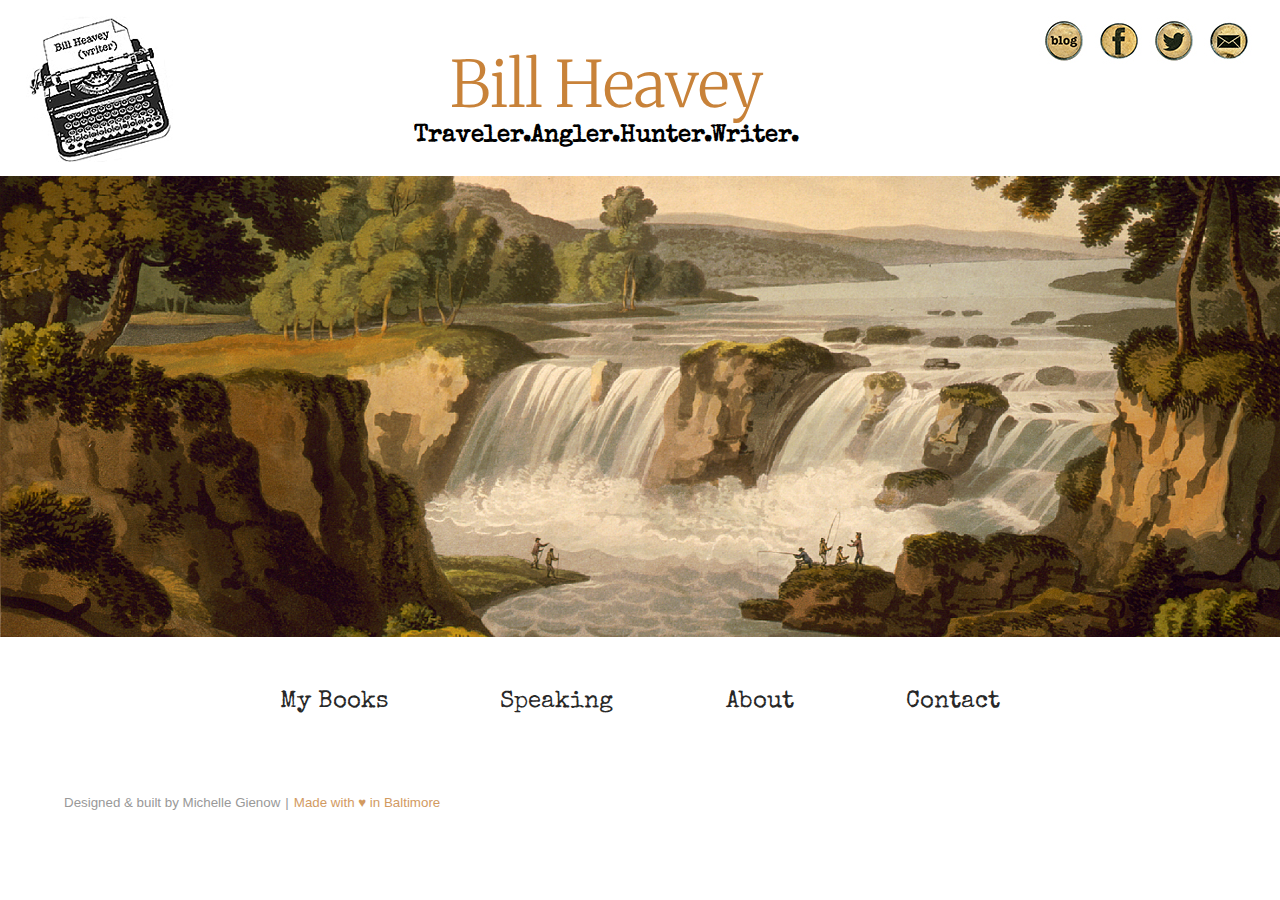
<file: index.html>
<!DOCTYPE html>
<html>
  <head>
    <title>Bill Heavey, Writer</title>
    <meta name="description" content="A portfolio of Bill Heavey's writing, books, speaking engagements, and other preoccupations.">
    <link id="favicon" rel="icon" href="assets/TyperIcon.png" type="image/x-icon">
    <meta charset="utf-8">
    <meta http-equiv="X-UA-Compatible" content="IE=edge">
    <meta name="viewport" content="width=device-width, initial-scale=1">
    <link rel="stylesheet" href="style.css">
    <link href="https://fonts.googleapis.com/css?family=Merriweather|Special+Elite" rel="stylesheet">
  </head>
  <body>

  <!--  HEADER -->

    <header>
      <div>
        <img id="logo" src="assets/HeaveyLogoSmall4.jpg" />
      </div>
      <div id="hero">
        <div id="subHero"><h1>Bill Heavey</h1></div>
        <h2>Traveler.Angler.Hunter.Writer.</h2>
      </div>
      <div>
          <a class="socialIcons" href="http://www.fieldandstream.com/blogs/a-sportsmans-life" target="blank"> <img class = "social" src="assets/blog.jpg" /></a>
          <a class="socialIcons" href="https://www.facebook.com/billheaveywrites/" target="_blank"><img class="social" src="assets/facebook.jpg" /></a>
          <a class="socialIcons" href="https://twitter.com/bill_heavey" target="_blank"><img class= "social" src="assets/twitter.jpg" /></a>
          <a class="socialIcons" href="mailto:bill@billheavey.com">  <img class = "social" src="assets/email.jpg" /></a>
      </div>
    </header>

    <!-- +++ SPLASH +++  -->
  <div id="splash">
    <img id="potomac" src="assets/potomac222.jpg" />
     <nav>
        <a href="myBooks.html">My Books</a>
        <a href="speaking.html">Speaking</a>
        <a href="about.html">About</a>
        <a href="contact.html">Contact</a>
     </nav>
  </div>

    <!-- FOOTER -->

<footer>
  <div id="designedBy">
    <p id="noPipe"> Designed &amp; built by Michelle Gienow      </p>
    <p><a href="http://madewithloveinbaltimore.org">  Made with &hearts; in Baltimore</a></p>
  </div>
</footer>

</body>

</html>
</file>
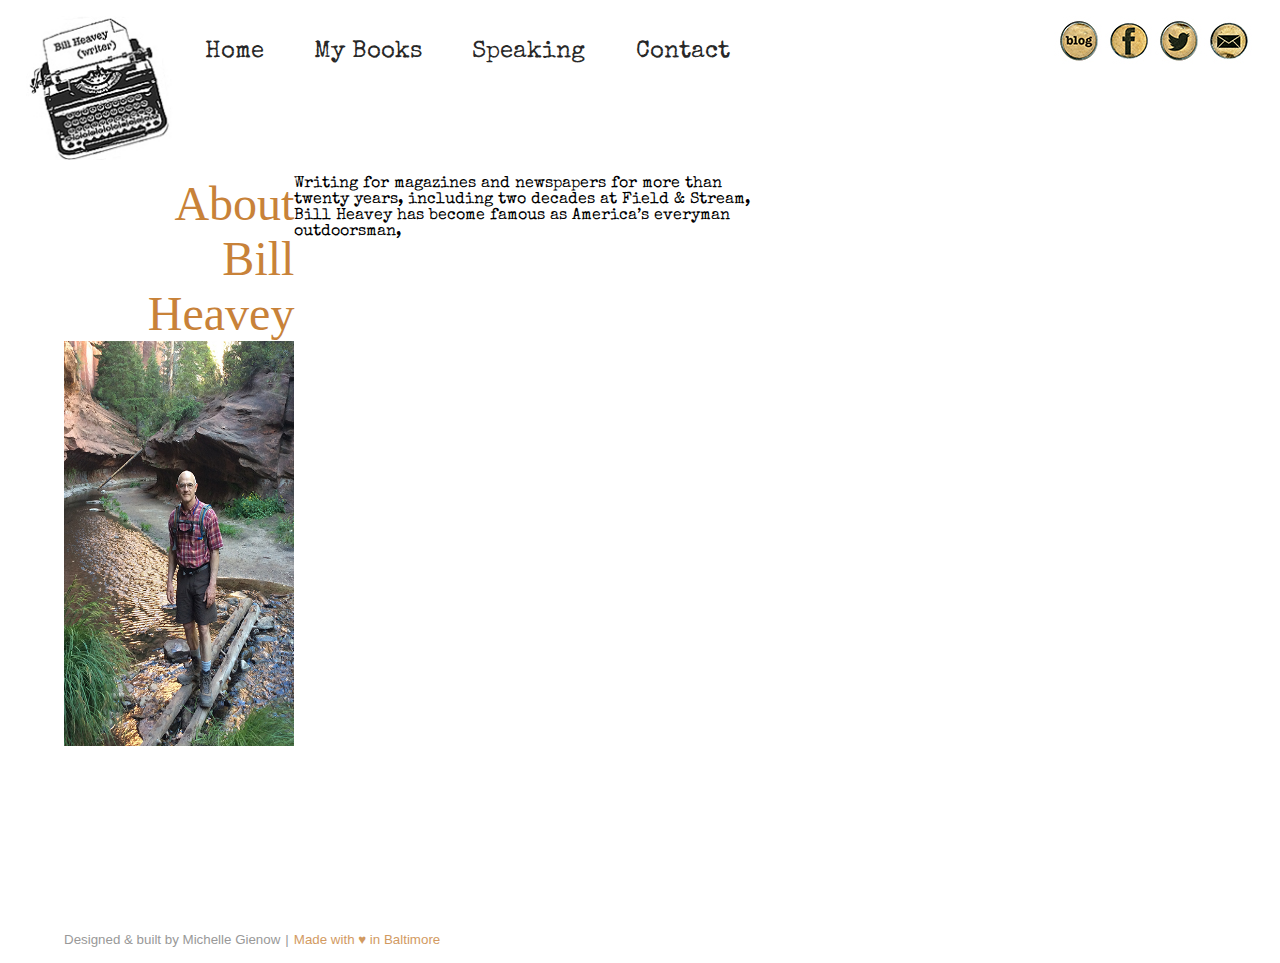
<file: about.html>
<!DOCTYPE html>
<html>
  <head>
    <title>Bill Heavey: Speaking</title>
    <meta name="description" content="A portfolio of Bill Heavey's writing, books, speaking engagements, and other preoccupations.">
    <link id="favicon" rel="icon" href="assets/TyperIcon.png" type="image/x-icon">
    <meta charset="utf-8">
    <meta http-equiv="X-UA-Compatible" content="IE=edge">
    <meta name="viewport" content="width=device-width, initial-scale=1">
    <link rel="stylesheet" href="style.css">
    <link href="https://fonts.googleapis.com/css?family=Open+Sans|Special+Elite" rel="stylesheet">
  </head>
  <body class="sticky">

      <header class="stickyHeader">
        <div id="logoNav">
          <div id="subLogo">
            <img src="assets/HeaveyLogoSmall4.jpg"/>
          </div>
          <div id="subNav">
            <a href="index.html">Home</a>
            <a href="myBooks.html">My Books</a>
            <a href="speaking.html">Speaking</a>
            <a href="contact.html">Contact</a>
         </div>
        </div>

          <div id="socialIcons">
              <a class="socialIcons" href="http://www.fieldandstream.com/blogs/a-sportsmans-life" target="blank"> <img class = "social2" src="assets/blog.jpg" /></a>
            <a class="socialIcons" href="https://www.facebook.com/billheaveywrites/" target ="blank"><img class="social2" src="assets/facebook.jpg" /></a>
            <a class="socialIcons" href="https://twitter.com/bill_heavey" target="blank"><img class="social2" src="assets/twitter.jpg" /></a>
            <a class="socialIcons" href="mailto:bill@billheavey.com" >  <img class="social2" src="assets/email.jpg" /></a>
          </div>
      </header>

  <main class="stickyMain" id="aboutMain">
    <div id="aboutHero">
     <h1>About<br> Bill<br> Heavey</h1>
      <img id="oakCreek" src="assets/OakCreekWeb.jpg" />
    </div>
    <p id="bioText">
      Writing for magazines and newspapers for more than twenty years, including two decades at Field & Stream, Bill Heavey has become famous as America’s everyman outdoorsman,
    </p>


  </main>



<footer class="stickyFooter">
  <div id="designedBy">
    <p id="noPipe"> Designed &amp; built by Michelle Gienow      </p>
    <p><a href="http://madewithloveinbaltimore.org">  Made with &hearts; in Baltimore</a></p>
  </div>
</footer>

</body>
</html>
</file>
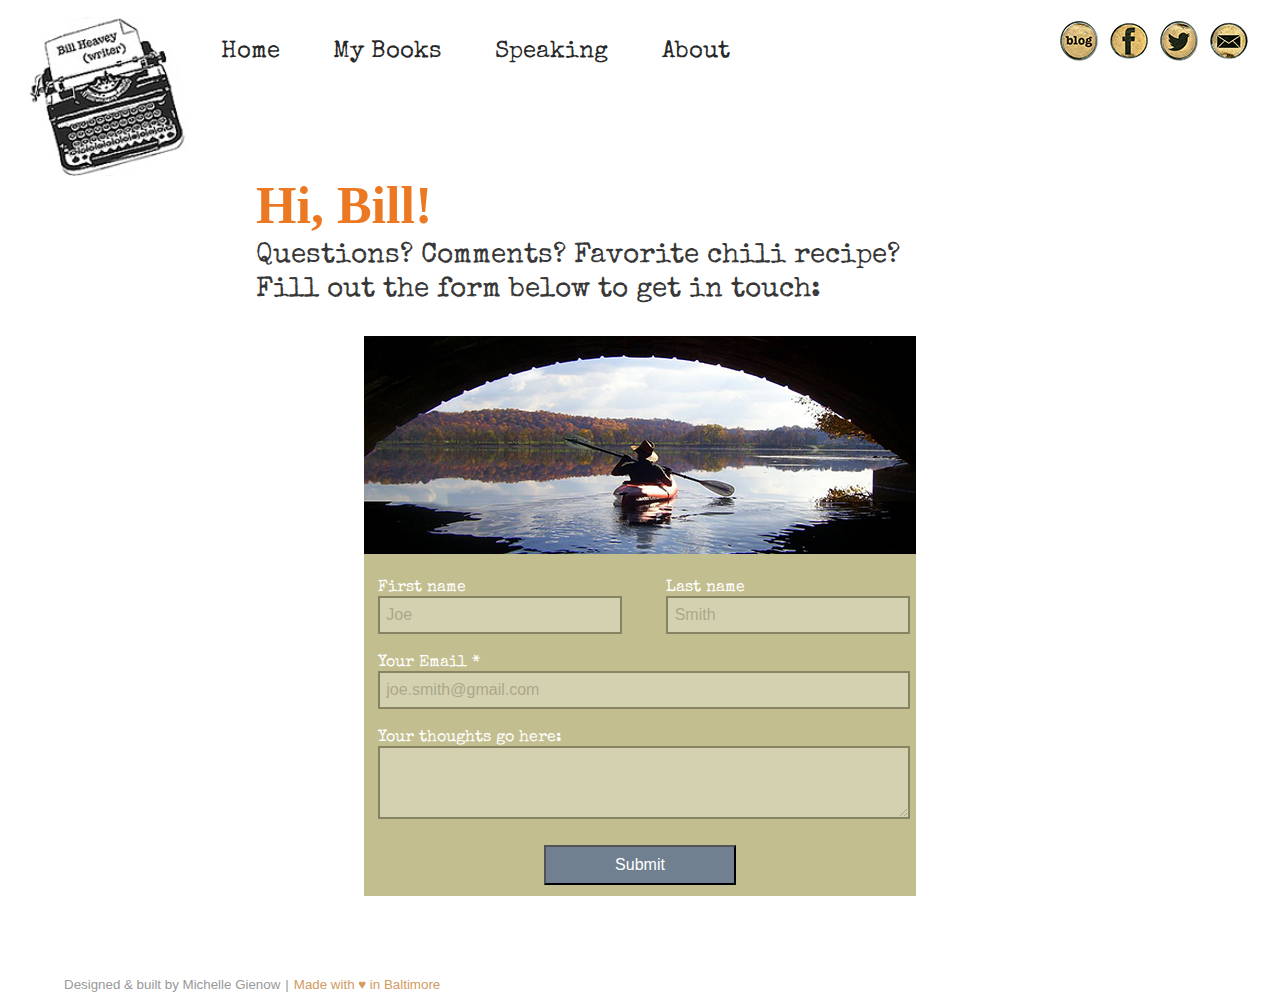
<file: contact.html>
<!DOCTYPE html>
<html>
  <head>
    <title>Bill Heavey: Contact</title>
    <meta name="description" content="A portfolio of Bill Heavey's writing, books, speaking engagements, and other preoccupations.">
    <link id="favicon" rel="icon" href="assets/TyperIcon.png" type="image/x-icon">
    <meta charset="utf-8">
    <meta http-equiv="X-UA-Compatible" content="IE=edge">
    <meta name="viewport" content="width=device-width, initial-scale=1">
    <link rel="stylesheet" href="style.css">
    <link href="https://fonts.googleapis.com/css?family=Open+Sans|Special+Elite" rel="stylesheet">
  </head>
  <body>
  <div id="contact">
      <header>
        <div id="logoNav1">
          <div id="subLogo">
            <img src="assets/HeaveyLogoSmall4.jpg"/>
          </div>
          <div id="subNav">
            <a href="index.html">Home</a>
            <a href="myBooks.html">My Books</a>
            <a href="speaking.html">Speaking</a>
            <a href="about.html">About</a>

         </div>
        </div>

          <div id="socialIcons">
              <a class="socialIcons" href="http://www.fieldandstream.com/blogs/a-sportsmans-life" target="blank"> <img class = "social2" src="assets/blog.jpg" /></a>
            <a class="socialIcons" href="https://www.facebook.com/billheaveywrites/" target ="blank"><img class="social2" src="assets/facebook.jpg" /></a>
            <a class="socialIcons" href="https://twitter.com/bill_heavey" target="blank"><img class="social2" src="assets/twitter.jpg" /></a>
            <a class="socialIcons" href="mailto:bill@billheavey.com" >  <img class="social2" src="assets/email.jpg" /></a>
          </div>
      </header>

      <div class="contactTitle">
        <h1>Hi, Bill!</h1>
       <h3> Questions? Comments? Favorite chili recipe?</h3>
       <h3>Fill out the form below to get in touch:</h3>
      </div>

      <div class="contact">
           <div id="block">
             <img src="assets/kayak3.jpg">
              </div>
         <div id="contactBox">

            <div id="nameBox">
               <div id="firstName">
                <label for="first_name">First name</label>
                 <input type="text" name="first_name" placeholder=" Joe" />
                </div>

              <div id="lastName">
                  <label for="last_name">Last name</label>
                 <input type="text" name="last_name" placeholder=" Smith" />
              </div>
             </div>

              <div id="email">
                <label for="email">Your Email <span class="req">*</span></label>
                <input type="email" name="email" placeholder=" joe.smith@gmail.com" />
               </div>

             <div id="comments">
                 <label for="comments">Your thoughts go here: </label>
                 <textarea name="comments" ></textarea>
             </div>

             <div id="submit">
               <button type="submit" value="Submit" > Submit </button>
             </div>

          </div>

         </div>


    </div>
    <footer>
      <div id="designedBy">
        <p id="noPipe"> Designed &amp; built by Michelle Gienow      </p>
        <p><a href="http://madewithloveinbaltimore.org">  Made with &hearts; in Baltimore</a></p>
      </div>
    </footer>
    </body>
    </html>
</file>
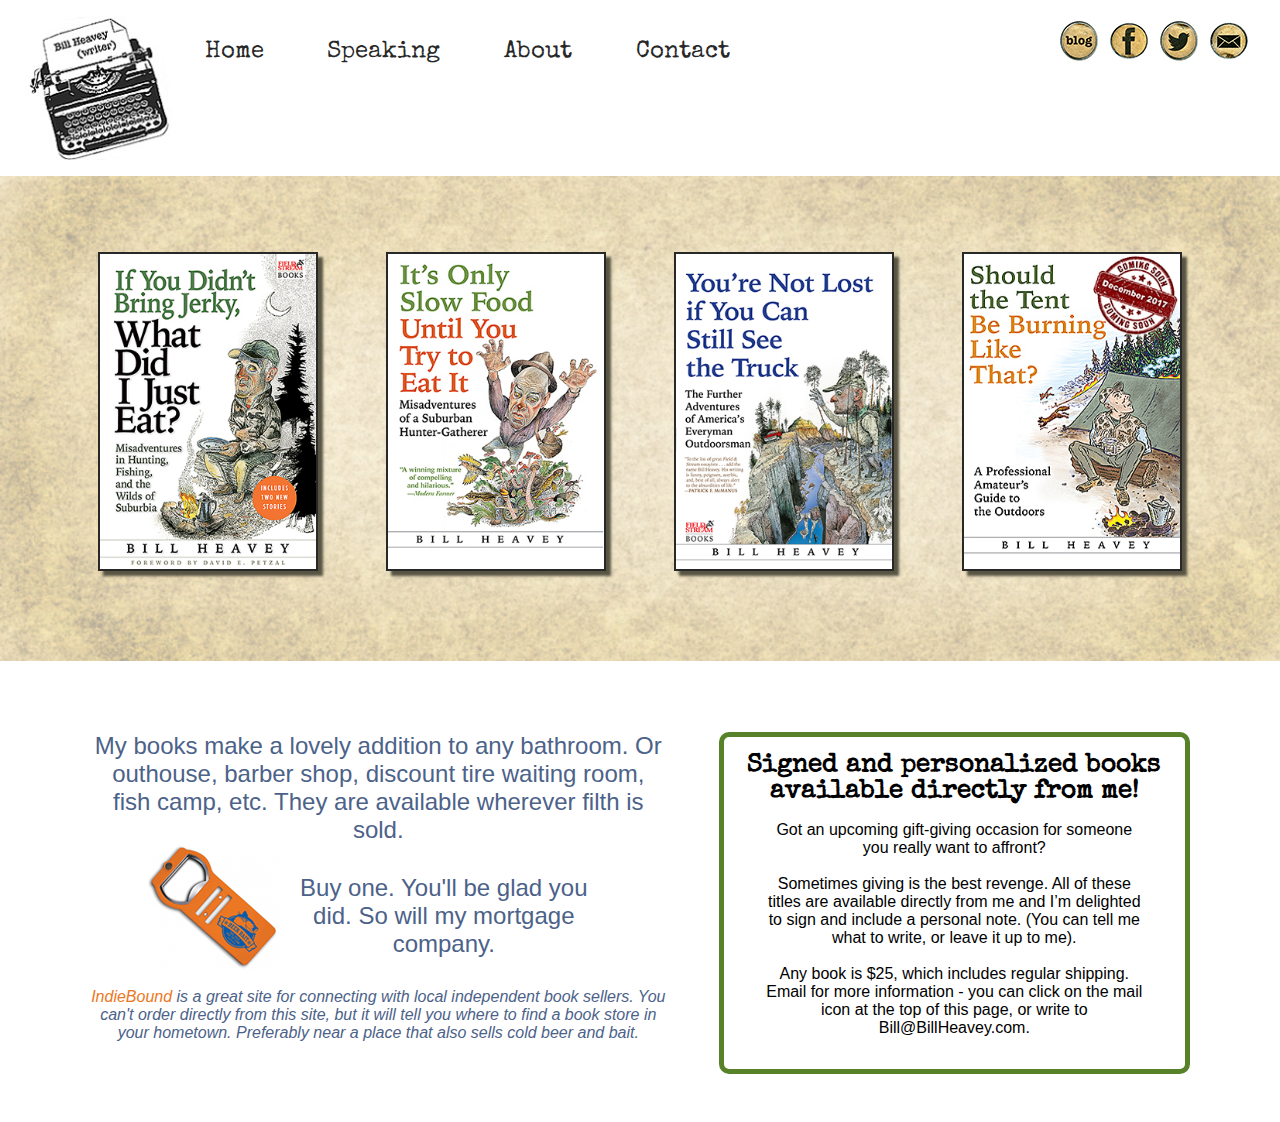
<file: myBooks.html>
<!-- MY BOOKS -->
<!DOCTYPE html>
<html>
  <head>
    <title>Bill Heavey: My Books</title>
    <meta name="description" content="A portfolio of Bill Heavey's writing, books, speaking engagements, and other preoccupations.">
    <link id="favicon" rel="icon" href="assets/TyperIcon.png" type="image/x-icon">
    <meta charset="utf-8">
    <meta http-equiv="X-UA-Compatible" content="IE=edge">
    <meta name="viewport" content="width=device-width, initial-scale=1">
    <link rel="stylesheet" href="style.css">
    <link href="https://fonts.googleapis.com/css?family=Open+Sans|Special+Elite" rel="stylesheet">
  </head>
  <body>


      <header>
        <div id="logoNav">
          <div id="subLogo">
            <img src="assets/HeaveyLogoSmall4.jpg"/>
          </div>
          <div id="subNav">
            <a href="index.html">Home</a>
            <a href="speaking.html">Speaking</a>
            <a href="about.html">About</a>
            <a href="contact.html">Contact</a>
         </div>
        </div>

          <div id="socialIcons">
              <a class="socialIcons" href="http://www.fieldandstream.com/blogs/a-sportsmans-life" target="blank"> <img class = "social2" src="assets/blog.jpg" /></a>
            <a class="socialIcons" href="https://www.facebook.com/billheaveywrites/" target ="blank"><img class="social2" src="assets/facebook.jpg" /></a>
            <a class="socialIcons" href="https://twitter.com/bill_heavey" target="blank"><img class="social2" src="assets/twitter.jpg" /></a>
            <a class="socialIcons" href="mailto:bill@billheavey.com" >  <img class="social2" src="assets/email.jpg" /></a>
          </div>
      </header>


    <main id="myBooks">

      <div id="myTitles">
        <div id="bookCovers">
          <a href="http://www.groveatlantic.com/?author=Bill+Heavey#page=isbn9780802143952"><img src="assets/jerkyCoverWeb.jpg" /></a>
          <a href="http://www.groveatlantic.com/?author=Bill+Heavey#page=isbn9780802121318"><img src="assets/slowfoodcoverWeb.jpg" /></a>
          <a href="http://www.groveatlantic.com/?author=Bill+Heavey#page=isbn9780802124326"><img src="assets/YoureNotLostWeb.jpg" /></a>
          <a href="http://www.groveatlantic.com/#page=isbn9780802127105%20"><img src="assets/TentBurningSoon.jpg" /></a>
        </div>

        <img id="parchment" src="assets/parchment.jpg" />
      </div>

    <div id="bookBox">
      <div id="buyBooks">
        <div>
          <p>My books make a lovely addition to any bathroom. Or outhouse, barber shop, discount tire waiting room, fish camp, etc. They are available wherever filth is sold. </p>
        </div>
          <div id="buyOne">
              <img src="assets/beer-bait.jpg" />
              <p> Buy one. You'll be glad you did. So will my mortgage company.</p>
          </div>
          <div id="indie">
           <a href="http://www.indiebound.org/" target="blank"><p><span id="indieBound">IndieBound</span> is a great site for connecting with local independent book sellers. You can't order directly from this site, but it will tell you where to find a book store in your hometown. Preferably near a place that also sells cold beer and bait.</p></a>
         </div>
      </div>

      <div id="inscribe">
        <h2>Signed and personalized books available directly from me!</h2>
        <blockquote>Got an upcoming gift-giving occasion for someone you really want to affront?<br><br> Sometimes giving is the best revenge. All of these titles are available directly from me and I’m delighted to sign and include a personal note. (You can tell me what to write, or leave it up to me). <br><br>Any book is $25, which includes regular shipping. Email for more information - you can click on the mail icon at the top of this page, or write to Bill@BillHeavey.com.</blockquote>
      </div>
  </div>
</main>
  </body>
</html>
</file>
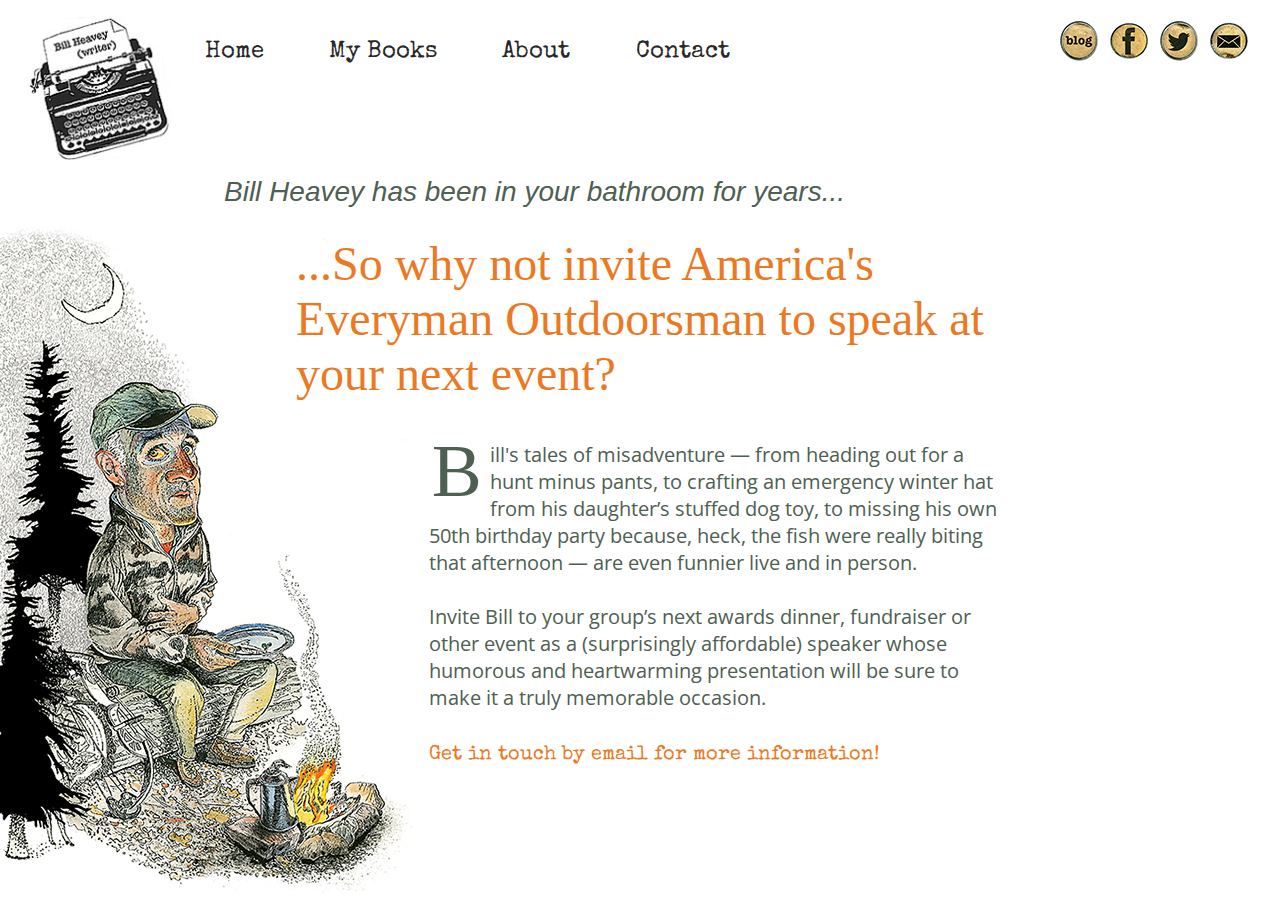
<file: speaking.html>
<!DOCTYPE html>
<html>
  <head>
    <title>Bill Heavey: Speaking</title>
    <meta name="description" content="A portfolio of Bill Heavey's writing, books, speaking engagements, and other preoccupations.">
    <link id="favicon" rel="icon" href="assets/TyperIcon.png" type="image/x-icon">
    <meta charset="utf-8">
    <meta http-equiv="X-UA-Compatible" content="IE=edge">
    <meta name="viewport" content="width=device-width, initial-scale=1">
    <link rel="stylesheet" href="style.css">
    <link href="https://fonts.googleapis.com/css?family=Open+Sans|Special+Elite" rel="stylesheet">
  </head>
  <body>
  <div id="speaker">
      <header>
        <div id="logoNav">
          <div id="subLogo">
            <img src="assets/HeaveyLogoSmall4.jpg"/>
          </div>
          <div id="subNav">
            <a href="index.html">Home</a>
            <a href="myBooks.html">My Books</a>
            <a href="about.html">About</a>
            <a href="contact.html">Contact</a>
         </div>
        </div>

          <div id="socialIcons">
              <a class="socialIcons" href="http://www.fieldandstream.com/blogs/a-sportsmans-life" target="blank"> <img class = "social2" src="assets/blog.jpg" /></a>
            <a class="socialIcons" href="https://www.facebook.com/billheaveywrites/" target ="blank"><img class="social2" src="assets/facebook.jpg" /></a>
            <a class="socialIcons" href="https://twitter.com/bill_heavey" target="blank"><img class="social2" src="assets/twitter.jpg" /></a>
            <a class="socialIcons" href="mailto:bill@billheavey.com" >  <img class="social2" src="assets/email.jpg" /></a>
          </div>
      </header>

  <main>

      <div id="speakerContent">
        <h2>Bill Heavey has been in your bathroom for years...</h2>
        <h1>...So why not invite America's Everyman Outdoorsman to speak at your next event?</h1>
        <div id="speakerText">
          <p>Bill's tales of misadventure — from heading out for a hunt
             minus pants, to crafting an emergency winter hat from his daughter’s stuffed dog toy, to
             missing his own 50th birthday party because, heck, the fish were really biting that
             afternoon — are even funnier live and in person. <br><br>Invite Bill to your group’s
             next awards dinner, fundraiser or other event as a (surprisingly affordable) speaker
             whose humorous and heartwarming presentation will be sure to make it a truly memorable occasion.

             <br><br><a href="mailto:info@billheavey.com?subject=Speaking inquiry">Get in touch by email for more information!</a></p>
        </div>
      </div>

      <img id="campfire" src="assets/speakerpromoBlankTrim.jpg" />

  </main>
  </div>
</div>
</body>
</html>
</file>
<file: style.css>
body, p, li, ul, nav, header, footer, h1, h2, h3 {
  margin:0;
  padding:0;
  font-family: "Special Elite", serif;
  /*display: flex;
  flex-direction: column;*/
}

a {
  text-decoration: none;
  color: #282828;
}
a:hover {
  color:#9F691C;
}

.sticky {
  display: flex;
  flex-direction: column;
}
.stickyMain {
  height: 75vh;
}
.stickyHeader {
  max-height: 10em;
}
.stickyFooter {
  max-height: 3em;
}
/* ======= HEADER ====== */

header {
  width: 96vw;
  margin: 1em auto 0 auto;
  display: flex;
  flex-direction: row;
  justify-content: space-between;
  height: 10em;
}

#logo {
  max-width: 100%;
  max-height: 100%;
  object-fit: contain;
}
#hero{
  display: flex;
  flex-direction: column;
  justify-content: center;
  align-items: center;
}
#hero h1{
  font-size: 4em;
  font-family: "Merriweather", serif;
  font-weight: 100;
  color: #C88239;
}
#hero p{
  font-size: 2em;
  padding-top: 0.5em;
  color: #4d4d4d;
  font-family: "Special Elite", serif;
}
.social {
  max-width: 100%;
  max-height: 100%;
}
@media(max-width: 69em){
  #logo{
    width: 80%;
    height: auto;
  }
  .social{
    width: 3em;
  }
}
/* ====== SPLASH PAGE ====== */
#splash {
  flex: 1 0 auto;
}
#potomac {
width: 100vw;
}

nav{
  display: flex;
  flex-direction: row;
  justify-content: space-around;
  width: 65vw;
  padding-top: 2em;
  margin: 0 auto;
  font-size: 1.5em;
}

    /*  ========= MY BOOKS ============= */
    /* ----------- My Books Header -------- */
    #subLogo{
    margin-right: 2em;
    }

    #socialIcons{
      display: flex;
      justify-content: flex-end;
    }

    #logoNav {
      display: flex;
      /*justify-content: space-around;*/
      width: 55vw;
      padding-bottom: 1em;
    }
    #logoNav img {
      height: 100%;
    }
    #subNav {
      display: flex;
      justify-content: space-between;
      font-size: 1.5em;
      margin-top: 1em;
      flex: 1 0 auto;
    }

  /*-------MY TITLES ----- */
  #myTitles{
    display: flex;
    align-items: center;
    height: 60vh;
    position:relative;
    overflow: hidden;
  }
  #bookCovers img {
    border: 2px solid #282828;
    height: 35vh;
    box-shadow: 5px 5px 2.5px #585443;
  }

  #bookCovers{
    display: flex;
    justify-content: space-around;
    align-items: center;
    width: 90%;
    height: 60vh;
    margin: 0 auto;
    position: relative;
    z-index: 2;
    padding-bottom: 4em;
  }

  #parchment{
    position: absolute;
    left: 0;
    top:0;
    width: 100%;
    opacity: 0.5;
  }

/* ----- Buy Books & Inscribe  -----*/
  #bookBox {
    display: flex;
    justify-content: space-around;
    width: 90%;
    margin: 1em auto;
  }

  #buyBooks {
    display: flex;
    flex-direction: column;
    align-items: center;
    max-width: 50%;
  }

  #buyOne{
    display: flex;
    align-items: center;
    width: 80%;
  }

  #buyBooks p, blockquote{
    font-family: 'Merriweather', Arial, sans-serif;
    text-align: center;
  }
  #buyBooks p{
    color: #4C6289;
    font-size: 1.5em;
  }
  #buyBooks blockquote{
    font-size: 1.5em;
  }
#indie {
    display: inline !important;
}
  #indieBound {
    color: #EC7823;
    display: inline !important;
  }
  #indie p {
    font-style: italic;
    font-size: 1em !important;
    flex-direction: row;
  }
  #inscribe {
    display: flex;
    flex-direction: column;
    align-items: center;
    border: 5px solid #578229;
    border-radius: 10px;
    max-width: 40%;
    text-align: center;
    padding: 1em 0;
    margin-bottom: 2em;
  }
  #inscribe h2 {
    font-size: 1.6em;
  }

/* ===== SPEAKING ===== */

#campfire{
  position: absolute;
  left: 0;
  bottom:0;
  max-height: 80vh;
  z-index: -1;
}
/*#speaker {
  height: 100vh;
  display: flex;
  flex-direction: column;
}*/

#speakerContent{
  display: flex;
  flex-direction: column;
  margin: 0 auto;
  width: 65%;
}
#speakerContent h2 {
  font-family: 'Merriweather', sans-serif;
  font-weight: 500;
  color: #4E6052;
  font-style: italic;
  font-size: 1.75em;
  padding-bottom: 1em;
}
#speakerContent h1{
  font-family: 'Times New Roman'; /*'Merriweather', serif;*/
  font-weight: 300;
  color: #EB7923;
  margin-left: 1.5em;
  font-size: 3em;
}
#speakerText {
  width: 70%;
  margin: 0 auto;
  padding-left: 10em;
}
#speakerText p{
  font-family: 'Open Sans', Arial, sans-serif;
  font-size: 1.25em;
  margin-top: 2em;
  color: #4E6052;
}
#speakerText p:first-letter {
  float: left;
  font-size: 75px;
  line-height: 60px;
  padding-right: 8px;
  padding-left: 3px;
  font-family: 'Merriweather', serif;
  }
  #speakerText a{
    color: #EB7923;
    font-family: 'Special Elite', Times, serif;
  }
/* ===== CONTACT ======*/

#logoNav1 {
  display: flex;
  /*justify-content: space-around;*/
  width: 55vw;
}
#logoNav1 img {
  height: 100%;
}
.contactTitle {
  margin: 0 auto;
  width: 60%;
  display: flex;
  flex-direction: column;
  height: 8em;
  justify-content: space-between;
  margin-bottom: 2em;
}
.contactTitle h1 {
  font-family: 'Merriweather', 'Times New Roman', serif;
  font-size: 3.25em;

  color: #EB7923;
}
.contactTitle h3 {
  font-weight: 400;
  color: #383838;
  font-size: 1.75em;
}


#contactContainer {
  display: flex;
  flex-direction: column;
  width: 90%;
  margin: 0 auto;

}
.contact {
  display: flex;
  flex-direction: column;
  justify-content: space-between;
  margin: 0 auto;
  height: 35em;
  width: 34.5em;
  background-color: #C2BE8F;
}

#contactBox {
  width: 95%;
  margin: 0 auto;
  display: flex;
  flex-direction: column;
  justify-content: space-around;
  height: 70%;
  padding-top: 1em;
}
#nameBox {
  display: flex;
  justify-content: space-between;
}
#firstName, #lastName {
  width: 45%;
}
input, textarea {
  width: 100%;
  height: 2em;
  font-size: 1em;
  opacity: .3;
  border: 2px black solid;
}
label {
  font-size: 1em;
  color: white;
}
textarea {
  height: 5em;
}
button {
  width: 12em;
  height: 2.5em;
  background-color: slategray;
  color: white;
  font-size: 1em;
}
#submit {
  display: flex;
  justify-content: center;

}
#block {
  display: block;
  overflow: hidden;
}

/*  +++++++++++ ABOUT +++++++++++++ */

#aboutMain {
  width: 90%;
  margin: 0 auto;
  display: flex;

}
#oakCreek {
  height: 60%;
}
#aboutMain h1 {

    font-size: 3em;
    font-family: "Merriweather", serif;
    font-weight: 100;
    color: #C88239;
    text-align: right;
}
#aboutHero {
  display: flex;
  flex-direction: column;
  width: 20%;
}
#bioText{
  width: 40%;
}

/*   ====== FOOTER ======== */
#designedBy {
  display: flex;
  justify-content: center;
  flex-direction: row;
}
footer a{
  color: #C88239;
}
footer {
  height: 3em;
  display: flex;
  flex-direction: row;
  justify-content: space-between;
  align-items: center;
  width: 90%;
  margin: 4em auto 0 auto;
  bottom: 0;
}

footer p{
  color: gray;
  font-size: smaller;
  opacity: 0.8;
  display: flex;
  justify-content: center;
  font-family: 'Roboto', Arial, sans-serif;
}
footer p:nth-child(2) {
  justify-content: flex-start;
  margin-left: 5px;
}
#noPipe {
  display: flex;
  flex-direction: row;
}
@media (max-width: 40em){

  footer{
    flex-direction: column;
    padding: 0.5em 0;
  }
  footer p{
    justify-content: center !important;
    align-items: center !important;
    margin: 0;
    font-size: 0.7em;
  }
  #designedBy {
    display: flex;
    flex-direction: column;
  }
}

@media (min-width: 40em){
  #noPipe::after {
    content: "|";
    padding-left: 5px;
  }

}
</file>
